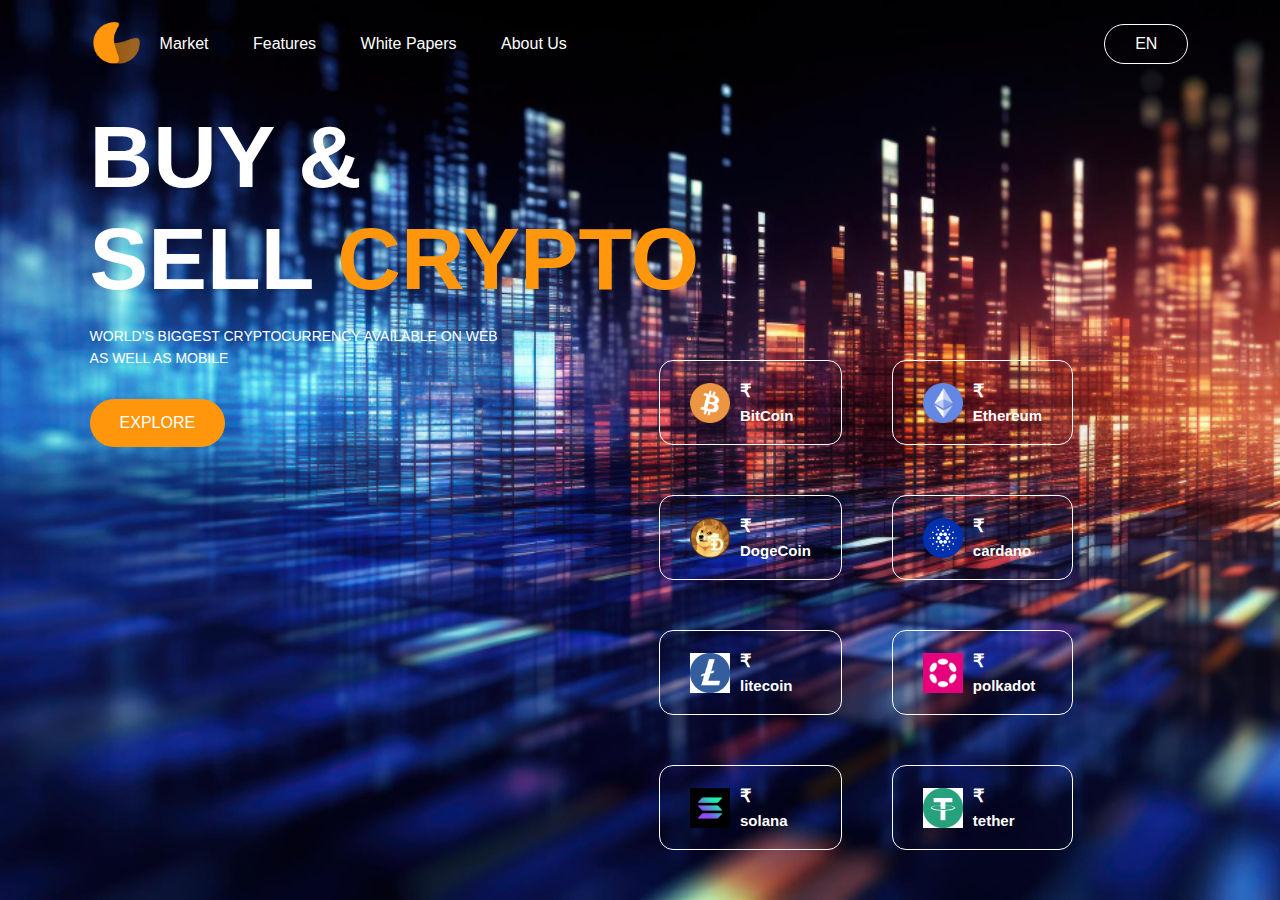
<file: cryptocurrency project/index.html>
<!DOCTYPE html>
<html lang="en">
<head>
    <meta charset="UTF-8">
    <meta name="viewport" content="width=device-width, initial-scale=1.0">
    <title>Crypto Currency </title>
    <link rel="stylesheet" href="style.css">
    <script src="https://code.jquery.com/jquery-3.7.1.min.js" integrity="sha256-/JqT3SQfawRcv/BIHPThkBvs0OEvtFFmqPF/lYI/Cxo=" crossorigin="anonymous"></script>
</head>
<body>
    <div class="container" >
       <nav >
        <img src="logo.png " alt="" class="logo">
       
        <ul>
            <li><a href="#">Market</a></li>
            <li><a href="#">Features</a></li>
            <li><a href="#">White Papers</a></li>
            <li><a href="#">About Us</a></li>
        </ul>
        <a href="#" class="btn">EN</a>
       </nav>

       <div class="content">
        <h1>BUY & <br>SELL <span>CRYPTO</span></h1>
        <p>WORLD'S BIGGEST CRYPTOCURRENCY AVAILABLE ON WEB <br>AS WELL AS MOBILE</p>
        <a href="https://www.coingecko.com/" class="btn">EXPLORE</a>
       </div>
        
       <div class="coinlist">
        <div class="coin">
            <img src="bitcoin.png" alt="">
            <div>
                <h3> <span id="bitcoin"></span> <span>&#8377;</span></h3>
                <p>BitCoin</p>
            </div>
        </div>
        <div class="coin">
            <img src="ethereum.png" alt="">
            <div>
                <h3> <span id="ethereum"></span> <span>&#8377;</span></h3>
                <p>Ethereum</p>
            </div>
        </div>
        <div class="coin">
            <img src="dogecoin.png" alt="">
            <div>
                <h3> <span id="dogecoin"></span>  <span>&#8377;</span></h3>
                <p>DogeCoin</p>
            </div>
        </div>
        
        <div class="coin">
            <img src="cardano-ada-logo-4B6BADDB43-seeklogo.com.png" alt="">
            <div>
                <h3> <span id="cardano"></span>  <span>&#8377;</span></h3>
                <p>cardano</p>
            </div>
        </div>
        <div class="coin">
            <img src="litecoin.png" alt="">
            <div>
                <h3> <span id="litecoin"></span>  <span>&#8377;</span></h3>
                <p>litecoin</p>
            </div>
        </div>
        <div class="coin">
            <img src="polkadot.jpg" alt="">
            <div>
                <h3> <span id="polkadot"></span>  <span>&#8377;</span></h3>
                <p>polkadot</p>
            </div>
        </div>
        <div class="coin">
            <img src="solana.png" alt="">
            <div>
                <h3> <span id="solana"></span>  <span>&#8377;</span></h3>
                <p>solana</p>
            </div>
        </div>
        <div class="coin">
            <img src="tether.png" alt="">
            <div>
                <h3> <span id="tether"></span>  <span>&#8377;</span></h3>
                <p>tether</p>
            </div>
        </div>
       </div>
       </div>
    <script src="script.js"></script>
</body>
</html>
</file>
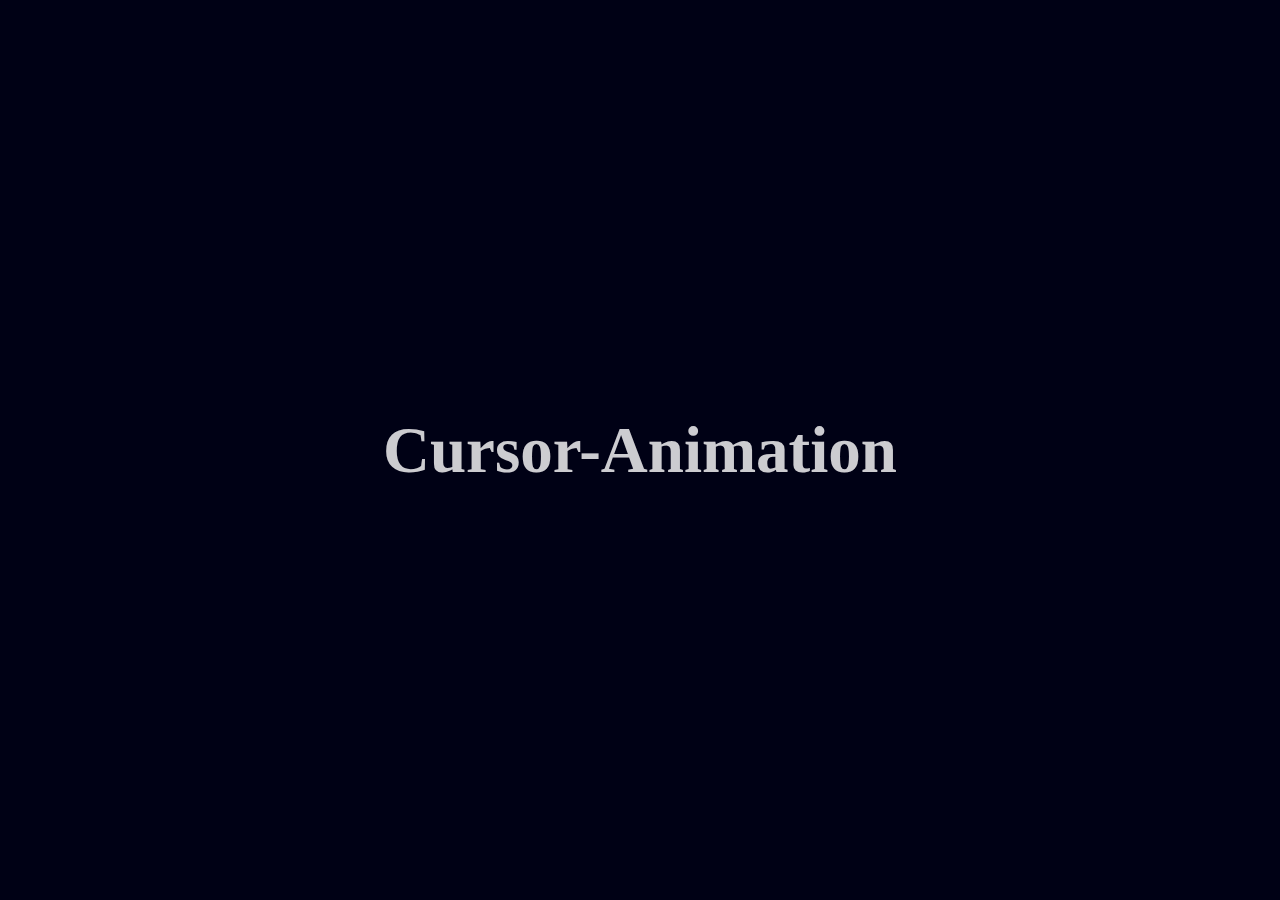
<file: cursor animation/index.html>
<!DOCTYPE html>
<html lang="en">
<head>
    <meta charset="UTF-8">
    <meta name="viewport" content="width=device-width, initial-scale=1.0">
    <title>Cursor-Animation</title>
    <link rel="stylesheet" href="style.css">
</head>
<body>
    <div class="cursor">

    </div>
    <section class="main">
        <h1> Cursor-Animation</h1>
    </section>
    <script src="script.js"></script>
</body>
</html>
</file>
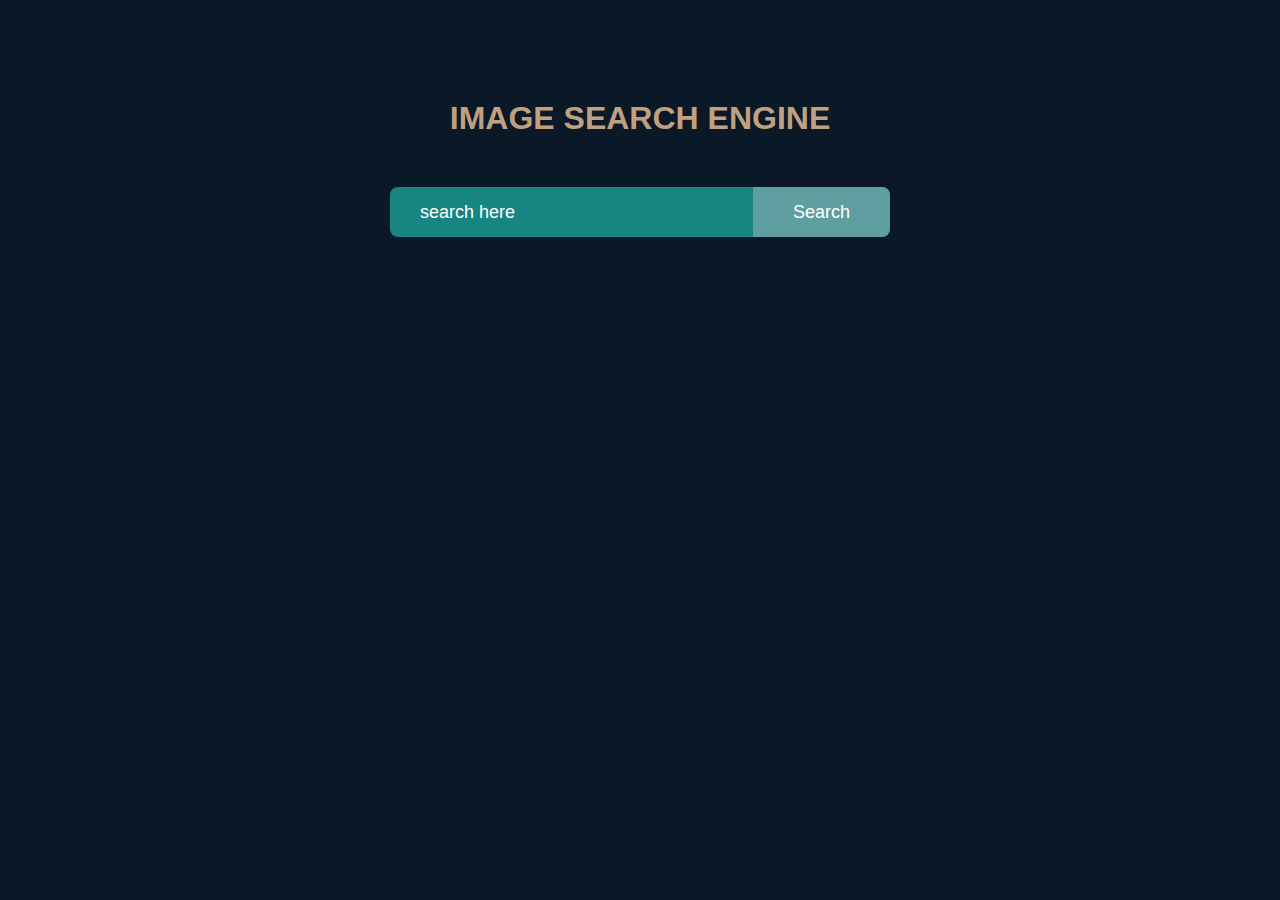
<file: searchImageEngine/index.html>
<!DOCTYPE html>
<html lang="en">
<head>
    <meta charset="UTF-8">
    <meta name="viewport" content="width=device-width, initial-scale=1.0">
    <title>Document</title>
    <link rel="stylesheet" href="style.css">
</head>
<body>
    <h1>IMAGE SEARCH ENGINE</h1>
    <form action="" id="search">
        <input id="searchbox" placeholder="search here">
        <button>Search</button>
    </form>
    <div id="search-result"></div>
    <button id="showmore">Show More</button>

    <script src="script.js"></script>
</body>
</html>
</file>
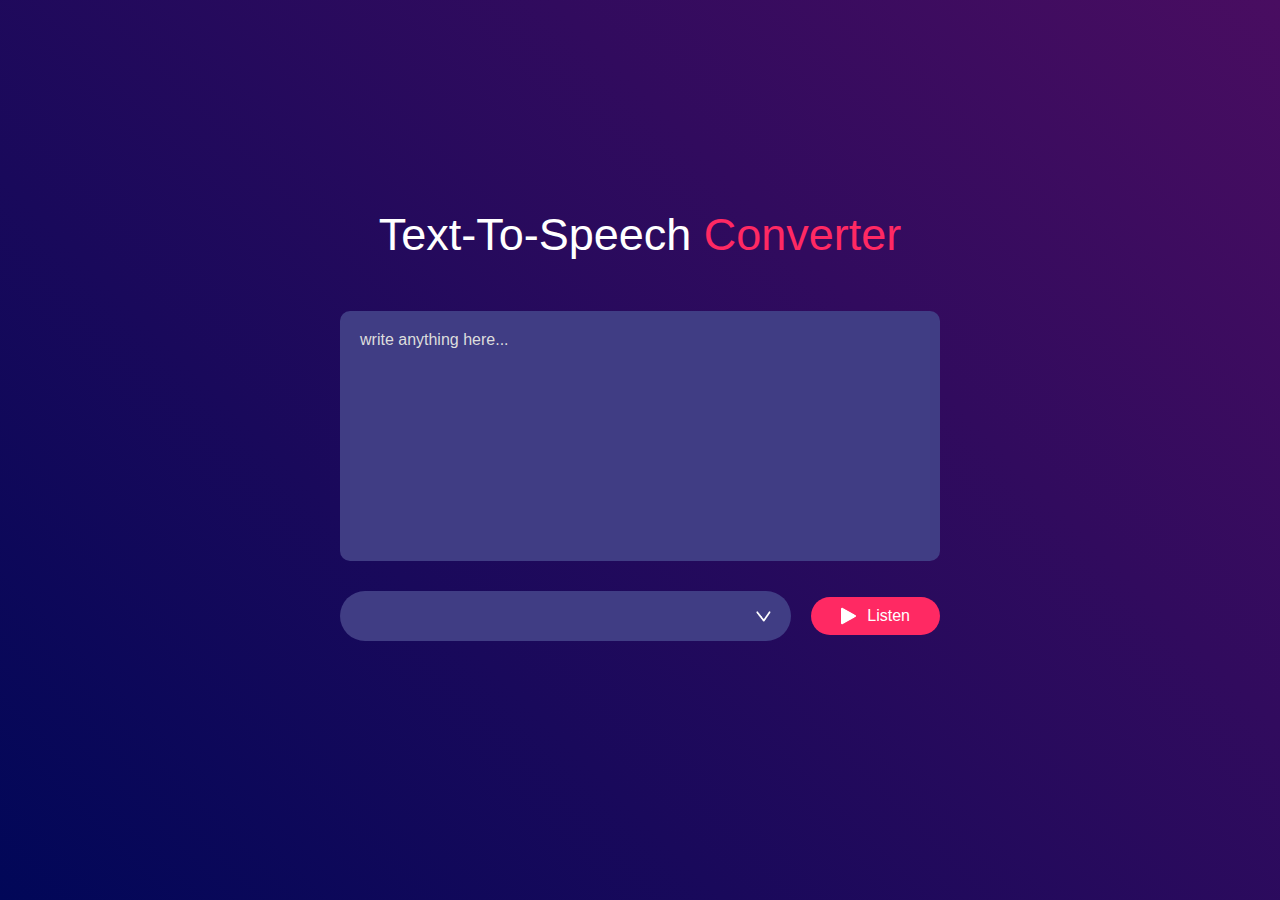
<file: Text To Speech Converter/index.html>
<!DOCTYPE html>
<html lang="en">
<head>
    <meta charset="UTF-8">
    <meta name="viewport" content="width=device-width, initial-scale=1.0">
    <title>Text-To-Speech</title>
    <link rel="stylesheet" href="style.css">
</head>
<body>
    <div class="hero">
     <h1>Text-To-Speech <span>Converter</span></h1>  
     <textarea placeholder="write anything here..."></textarea> 
     <div class="row">
        <select></select>
        <button><img src="images/play.png" alt="">
            Listen  </button>
     </div>
    </div>
    <script src="script.js"></script>
</body>
</html>
</file>
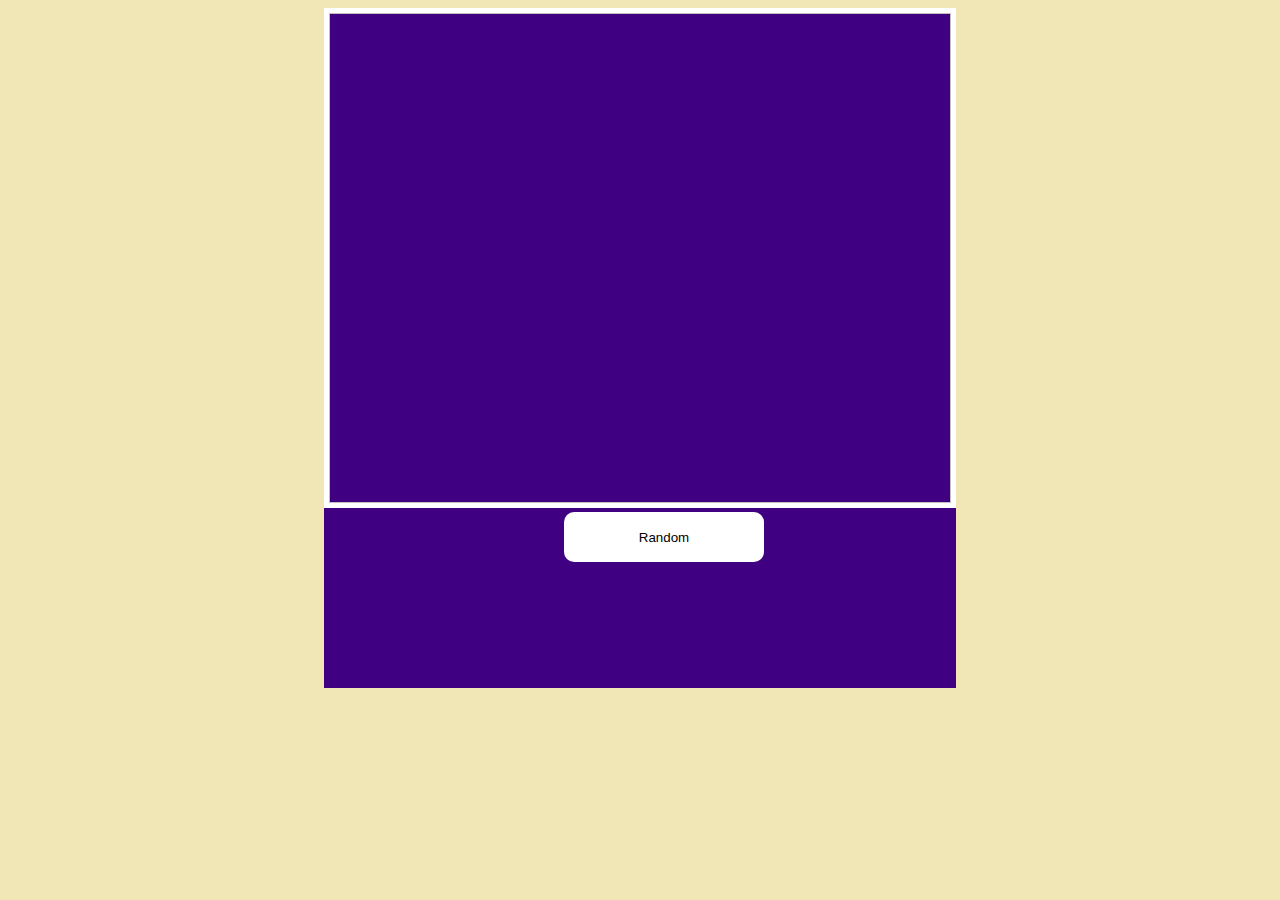
<file: randomdogimages/a.html>
<!DOCTYPE html>
<html lang="en" dir="ltr">
  <head>
    <meta charset="utf-8">
    <title>Random Dog</title>
</head>
<body>
    <div id="container">
        <img id="image"/>
      <button id="button" onclick="get_random_dog_image()"> Random </button>
    </div>
</body>
<style>
    body{
      background-color:#f1e7b6;
      display:flex;
      justify-content:center;
    }

    #container{
      width:50%;
      height:680px;
      background-color:#400082;
    }
    #image{
      width:100%;
      height:500px;
      border:5px solid #fff;
      box-sizing: border-box;
    }
    
    #button{
        width:200px;
        height:50px;
        float:left;
        margin-left:240px;
        border:none;
        outline:none;
        border-radius: 10px;
        cursor:pointer;
        background-color:#fff;
        color:#000;
    }

    </style>
    <script src="script.js"></script>
</html>
</file>
<file: cryptocurrency project/style.css>
*{
    margin: 0;padding: 0;
    box-sizing: border-box;
    font-family: 'Franklin Gothic Medium', 'Arial Narrow', Arial, sans-serif;
}
.container{
    height: 100vh;
    width: 100%;
    background-size: cover;
     color: white;
     background-position: centre;
   background-image: url(177103.jpg);
   padding: 0 7%;
}
 
nav{
    width: 100%;
    display: flex;
    align-items: center;
    padding: 20px 0;
}
.logo{
    width: 50px;
    cursor: pointer;
}

nav ul{
    flex: 1;
}
nav ul li{
    display: inline-block;
    margin: 10px 20px;
}
nav ul li a{
    color:white;
text-decoration: none;
}
 nav .btn{
    color: #fff;
    text-decoration: none;
    border: 1px solid white;
    border-radius: 20px;
    padding: 10px 30px;
    margin: 2px;
}
.content {
    margin-top: 18px;

}
.content h1{
    font-size: 88px;
    margin-bottom: 15px;
}
.content h1 span{
    color: #ff960b;
}
.content p {
    line-height: 22px;
    font-size: 14px;
}
.content .btn{
    display: inline-block;
    margin-top: 30px;
    background-color: #ff960b;
    color: #fff;
    text-decoration: none;
    padding: 15px 30px;
    border-radius: 30px;
}
.coinlist{
    position: absolute;
    right: 15%;
    bottom: 50px;
    display: grid;
    grid-template-columns: auto auto;
   grid-gap: 50px 20px;

}
.coin{
    font-weight: 700;
    display: flex;
    align-items: center;
    font-size: 15px;
    margin: 0 15px;
    color: #fff;
    text-emphasis: 15px;
    border: 1px solid white;
    padding: 20px 30px;
    border-radius: 14px;
}
.coinlist :hover{
    background-color: blue;
    
}
.coin img{
    width: 40px;
    margin-right: 10px;

}
.coin h3{
    margin-bottom: 5px;
    color: #fff;
}
</file>
<file: cursor animation/style.css>
*{
    margin: 0;
    padding: 0;
    box-sizing: border-box;
}
body{
  height: 100vh;
  background: #000115;
  cursor: none;  
}
.main{
    height: 100vh;
    display: flex;
    justify-content: center;
    align-items: center;
}

.main h1{
    color: rgba(255, 255, 255,0.8);
    font-size: 65px ;
}
.cursor{
    z-index: 999;
    position: fixed;
    background-image: #2696E8;
    width: 20px;
    height: 20px;
    border-radius: 50%;
    pointer-events: none;
    box-shadow: 0 0 20px #2696E8,0 0 60px #2696E8,0 0 100px #2696E8;
  transform: translate(-50%,-50%);
  animation: colors 5s infinite;
  display: none;
}

@keyframes colors{
    0%{
        filter: hue-rotate(0deg);
    }
    50%{
        filter: hue-rotate(180deg);
    }
    100%{
        filter: hue-rotate(360deg);
    }
}
.cursor:before{
    content: "";
    position: absolute;
    width: 50px;
    height: 50px;
    border-radius: 50%;
    background: #2696E8;
    opacity: 0.2;
    transform: translate(-30%,-30%);
}
</file>
<file: searchImageEngine/style.css>
*{
    margin: 0;
    padding: 0;
    font-family: Arial, Helvetica, sans-serif;
    box-sizing: border-box;
}
body{
    background: #0A1828;
    color:#BFA181
}
h1{
    text-align: center;
    margin: 100px auto 50px;
    font-weight: 600;
}
form{
    width: 90%;
    height: 50px;
    max-width: 500px;
    margin: auto;
    background-color: #178582;
    display: flex;
    align-items: center;
    border-radius: 8px;

}
form input{
    flex: 1;
    height: 100%;
    outline: 0px;
    padding: 0px 30px;
    background: transparent;
    border: 0;
    font-size: 18px;
    color: white;
}
form button{
    outline: 0;
    padding: 0 40px;
    font-size: 18px;
    height: 100%;
    border: 0;
    border-top-right-radius: 8px;
    border-bottom-right-radius: 8px;
    cursor: pointer;
    background-color: cadetblue;
    color: white;
}
 form button:hover{
    border: 2px solid white;
 }
 #showmore:hover{
    border: 2px solid white;
 }
::placeholder{
  color: #fff;
  font-size: 18px;
}
#showmore{
    border: 0;
    border-radius: 4px;
    background: cadetblue;
    outline: 0;
    padding: 10px 20px;
    color: white;
    margin: 15px auto 100px;
    cursor: pointer;
    display: none;
}
#search-result{
    width: 80%;
    display: grid;
    margin: 100px auto 50px;
    grid-template-columns: 1fr 1fr 1fr;
    grid-gap: 40px;
}
#search-result img{
    width: 100%;
    height: 230px;
    object-fit: cover;
    border-radius: 8px;
}
</file>
<file: Text To Speech Converter/style.css>
*{
    margin: 0;
    padding: 0;
    box-sizing: border-box;
    font-family: sans-serif;
}
.hero{
    width: 100%;
    min-height: 100vh;
    background: linear-gradient(45deg,#010758,#490d61);
    display: flex;
    align-items: center;
    justify-content: center;
    flex-direction: column;
    color: white;
}
.hero h1{
    font-size: 45px;
    font-weight: 500;
    margin-top: -50px;
    margin-bottom: 50px;
}
.hero h1 span{
    color: #ff2963;
}
textarea{
    width: 600px;
    height: 250px;
    background: #403d84;
    color: #fff;
    font-size: 15px;
    border: 0;
    outline: 0;
    padding: 20px;
    border-radius: 10px;
    resize: none;
    margin-bottom: 30px;
}
textarea::placeholder{
    font-size: 16px;
    color:#ddd
}
.row{
    width: 600px;
    display: flex;
    align-items: center;
    gap: 20px;
}
button{
    background: #ff2963;
    color: #fff;
    font-size: 16px;
    padding: 10px 30px;
    border-radius: 35px;
    border: 0;
    outline: 0;
    cursor: pointer;
    display: flex;
    align-items: center;
}
button img{
    width: 16px;
    margin-right: 10px;
}
select{
    flex: 1;
    color: #fff;
    background: #403d84;
    height: 50px;
    padding: 0 20px;
    outline: 0;
    border: 0;
    border-radius: 35px;
    appearance: none;
    background-image: url(images/dropdown.png);
    background-repeat: no-repeat;
    background-size: 15px;
    background-position-x: calc(100% - 20px);
    background-position-y: 20px;
}
</file>
